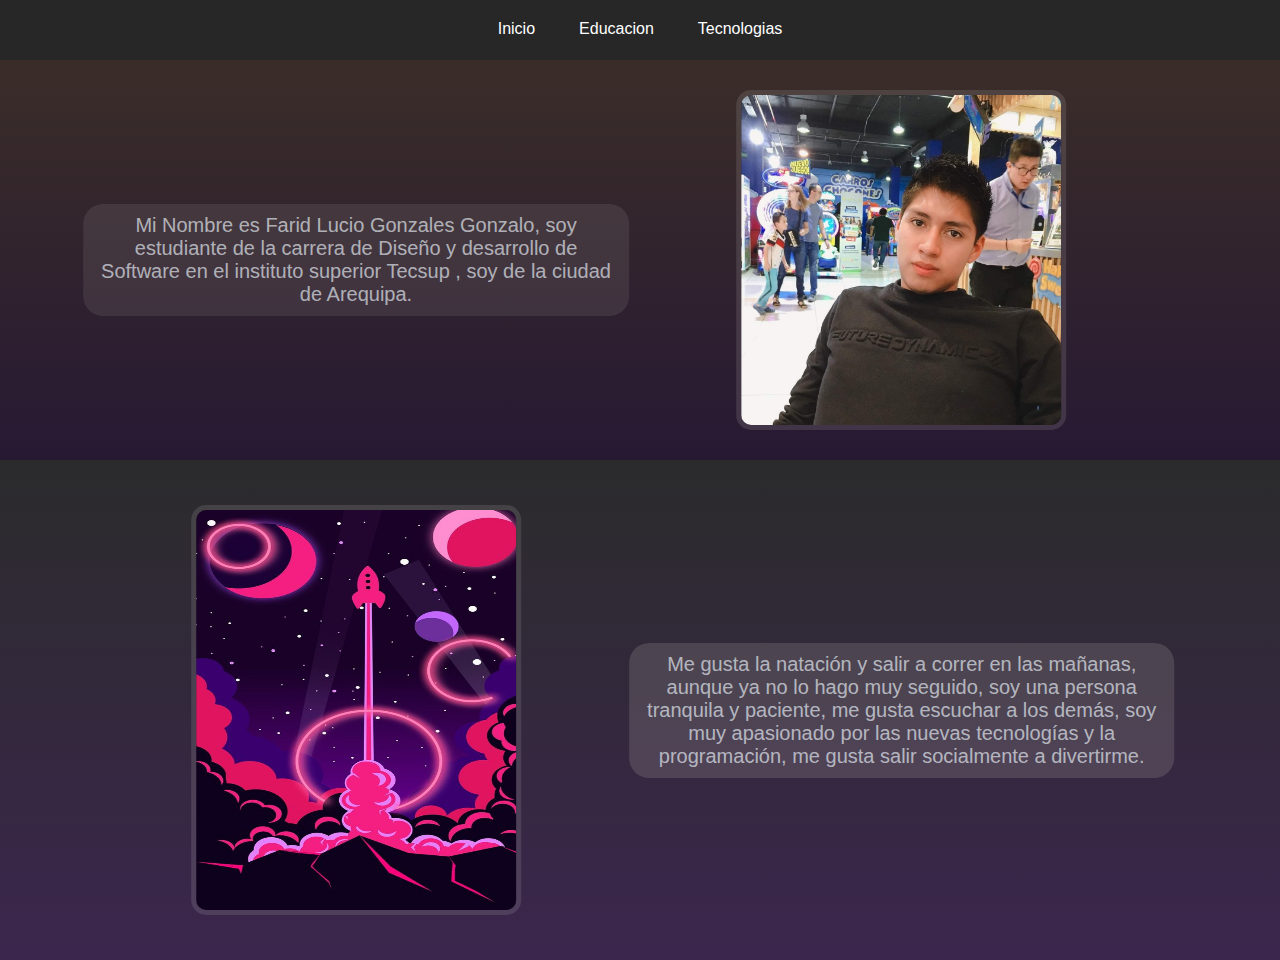
<file: index.html>
<!DOCTYPE html>
<html lang="en">
<head>
    
    <link rel="stylesheet" href="Css/style.css" type="text/css">
    <meta charset="UTF-8">
    <meta http-equiv="X-UA-Compatible" content="IE=edge">
    <meta name="viewport" content="width=device-width, initial-scale=1.0">
    <title>Trabajo Propuesto</title>
    
</head>
<body>
    <header class="cuerpo_general">
        <div class="_fixed">
            <p class="present"><a class="enlaces-menu" href="index.html">Inicio</a></p>
            <p class="present"><a class="enlaces-menu" href="educacion.html">Educacion</a></p>
            <p class="present"><a class="enlaces-menu" href="tecnologias.html">Tecnologias</a></p>
            
        </div>
        <div class="espacio_vacio">

        </div>
        <div class="Fotografia">
            <div class="dentro">
                <div class="displayy textt"><p class="hh1">Mi Nombre es Farid Lucio Gonzales Gonzalo, soy estudiante de la carrera de Diseño y desarrollo de Software en el instituto superior Tecsup , soy de la ciudad de Arequipa.</p></div>
                <div class="displayy"><img class="foto_personal" src="imagenes/farid.jpg"></div>
               
            </div>
            
        </div>
        <div class="Fotografia personal s1">
            <div class="dentro">
                <div class="displayy personal"><img class="foto_personal fot" src="imagenes/11.jpg"></div>
                <div class="displayy textt personal"><p class="hh1 hh2"> Me gusta la natación y salir a correr en las mañanas, aunque ya no lo hago muy seguido, soy una persona tranquila y paciente, me gusta escuchar a los demás, soy muy apasionado por las nuevas tecnologías y la programación, me gusta salir socialmente a divertirme.</p></div>
                
                
            </div>
            
        </div>
        
        
        
    </header>
    
</body>
</html>
</file>
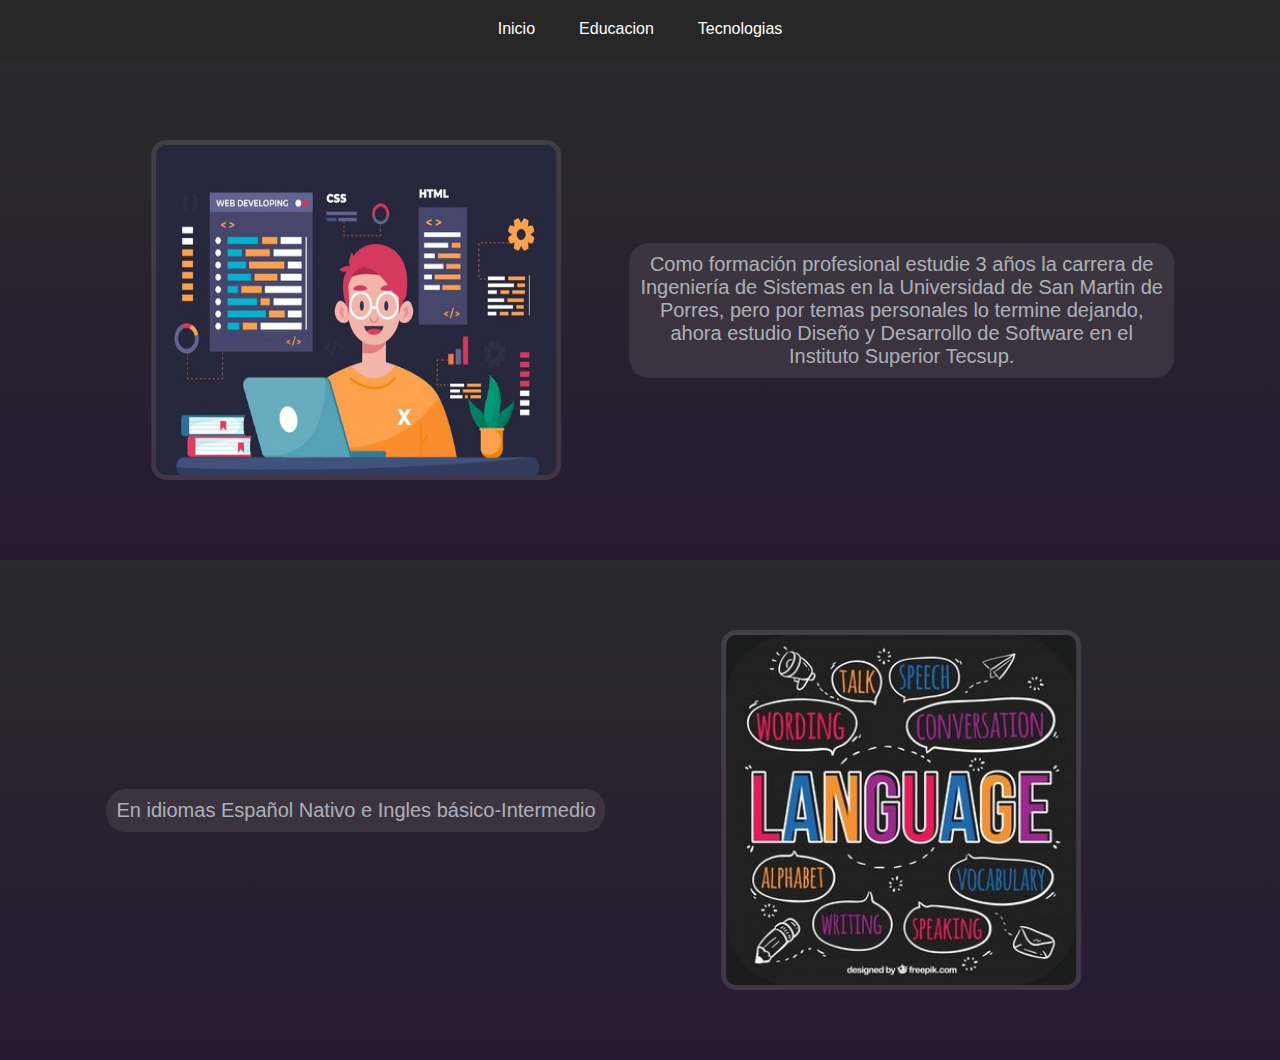
<file: educacion.html>
<!DOCTYPE html>
<!--
Click nbfs://nbhost/SystemFileSystem/Templates/Licenses/license-default.txt to change this license
Click nbfs://nbhost/SystemFileSystem/Templates/JSP_Servlet/Html.html to edit this template
-->
<html>
    <head>
        <title>TODO supply a title</title>
        <meta charset="UTF-8">
        <meta name="viewport" content="width=device-width, initial-scale=1.0">
        <link rel="stylesheet" href="Css/style.css" type="text/css">
    </head>
    <body>
        <div class="_fixed">
            <p class="present"><a class="enlaces-menu" href="index.html">Inicio</a></p>
            <p class="present"><a class="enlaces-menu" href="educacion.html">Educacion</a></p>
            <p class="present"><a class="enlaces-menu" href="tecnologias.html">Tecnologias</a></p>
            
        </div>
        <div class="espacio_vacio">

        </div>
        <div class="Fotografia personal s3">
            <div class="dentro">
                <div class="displayy personal"><img class="foto_personal fot3" src="imagenes/14.jpg"></div>
                <div class="displayy textt personal"><p class="hh1">Como formación profesional estudie 3 años la carrera de Ingeniería de Sistemas en la Universidad de San Martin de Porres, pero por temas personales lo termine dejando, ahora estudio Diseño y Desarrollo de Software en el Instituto Superior Tecsup.</p></div>
                
                
            </div>
            
        </div>
        <div class="Fotografia personal s4">
            <div class="dentro">
                <div class="displayy textt personal"><p class="hh1"> En idiomas Español Nativo e Ingles básico-Intermedio </p></div>
                <div class="displayy personal"><img class="foto_personal fot4" src="imagenes/18.jpg"></div>
                
            </div>
            
        </div>
    </body>
</html>
</file>
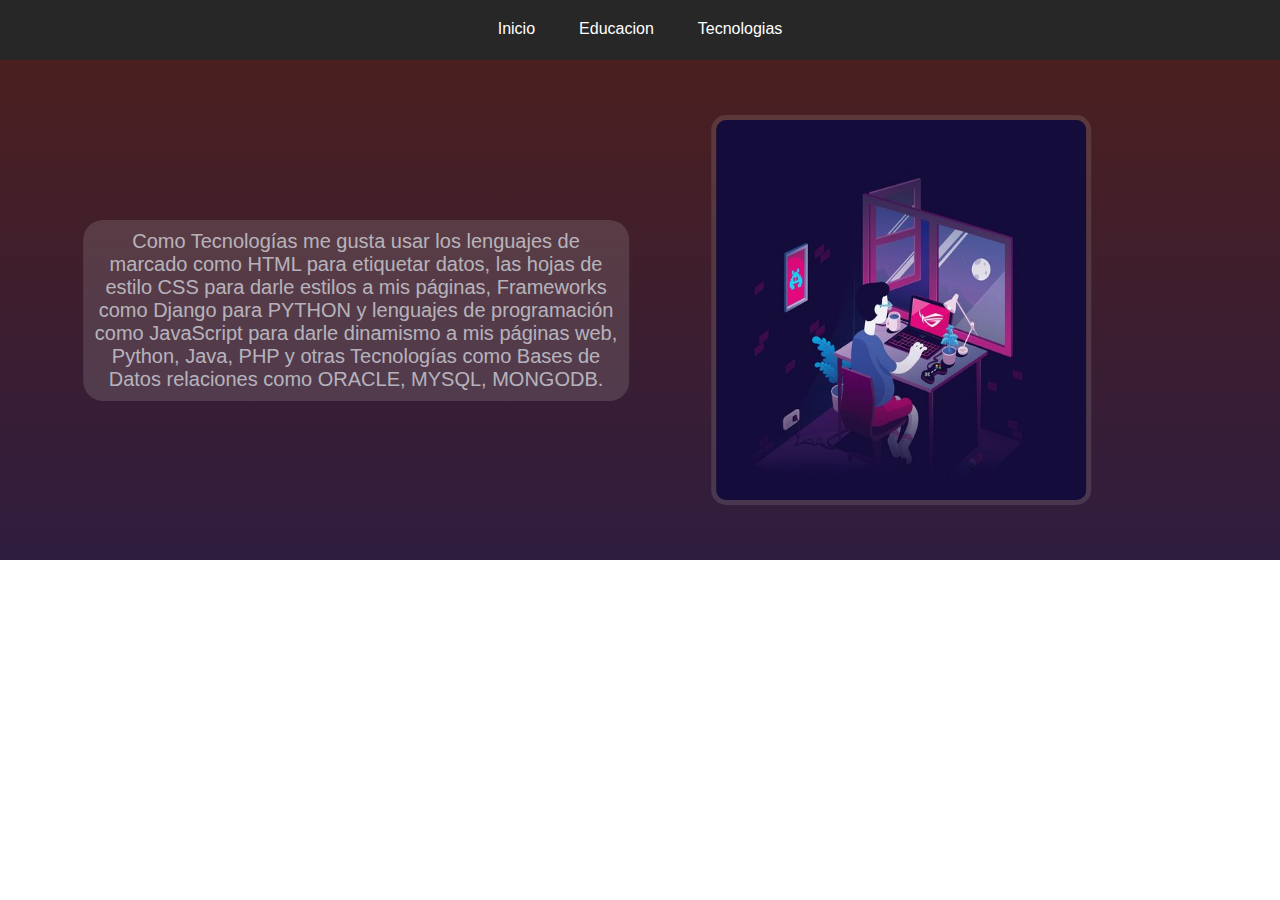
<file: tecnologias.html>
<!DOCTYPE html>
<!--
Click nbfs://nbhost/SystemFileSystem/Templates/Licenses/license-default.txt to change this license
Click nbfs://nbhost/SystemFileSystem/Templates/JSP_Servlet/Html.html to edit this template
-->
<html>
    <head>
        <title>TODO supply a title</title>
        <meta charset="UTF-8">
        <meta name="viewport" content="width=device-width, initial-scale=1.0">
        <link rel="stylesheet" href="Css/style.css" type="text/css">
    </head>
    <body>
        <div class="_fixed">
            <p class="present"><a class="enlaces-menu" href="index.html">Inicio</a></p>
            <p class="present"><a class="enlaces-menu" href="educacion.html">Educacion</a></p>
            <p class="present"><a class="enlaces-menu" href="tecnologias.html">Tecnologias</a></p>
            
        </div>
        <div class="espacio_vacio">

        </div>
        <div class="Fotografia personal s2">
            <div class="dentro">
                <div class="displayy textt personal"><p class="hh1 hh2">Como Tecnologías me gusta usar los lenguajes de marcado como HTML para etiquetar datos, las hojas de estilo CSS para darle estilos a mis páginas, Frameworks como Django para PYTHON y lenguajes de programación como JavaScript para darle dinamismo a mis páginas web, Python, Java, PHP y otras Tecnologías como Bases de Datos relaciones como ORACLE, MYSQL, MONGODB. </p></div>
                <div class="displayy personal"><img class="foto_personal fot2" src="imagenes/6.jpg"></div>
                
                
                
            </div>
            
        </div>
    </body>
</html>
</file>
<file: Css/style.css>
/*
Click nbfs://nbhost/SystemFileSystem/Templates/Licenses/license-default.txt to change this license
Click nbfs://nbhost/SystemFileSystem/Templates/JSP_Servlet/CascadeStyleSheet.css to edit this template
*/
/* 
    Created on : 1/09/2023, 09:53:03 PM
    Author     : Farid
*/

*{
    margin: 0;
    padding: 0;
}
.cuerpo_general{
    background-color: rgb(219, 193, 108);

}

._fixed{
    
    background-color: rgb(39, 39, 39);
    width: 100%;
    height: 60px;
    z-index: 9999;
    position: fixed;
    text-align: center;
}
._fixed>p{
    margin-top: 20px;
    color: rgba(209, 209, 209, 0.774);
    font-size: 12pt;
    font-family:Verdana, Geneva, Tahoma, sans-serif;
    
}
.espacio_vacio{
    height: 60px;
}
.Fotografia{
    
    background-image: linear-gradient(to bottom, #1f141dda, #271933); /* Standard syntax */
    position: relative;
    width: 100%;
    height: 400px;
    text-align: center;
}

.dentro{
    background-color: transparent;
    width: 87%;
    height: 400px;
    position: relative;
  left: 50%;
  transform: translateX(-50%);
  display: flex;
}

.displayy{
    width: 49%;
    height: 300px;
    display: inline-block;
    background-color:transparent;
    height: 400px;
  display: flex;
  justify-content: center;
  align-items: center;
}
.textt{
    background-color: transparent;
}
.hh1{
    position: relative;
    background-color: rgba(161, 156, 156, 0.151);
    border-radius: 20px;
    padding: 10px;
    font-size: 15pt;
    justify-content: center;
  align-items: center;
  font-family:Verdana, Geneva, Tahoma, sans-serif;
  color: rgba(240, 248, 255, 0.651);
}

.foto_personal{
    width: 320px;
    height: 330px;
    border-radius: 15px;
    border: 5px solid rgba(196, 186, 186, 0.164);
}


.hh2{
    position: relative;
    background-color: rgba(161, 156, 156, 0.24);
    border-radius: 20px;
    padding: 10px;
    font-size: 15pt;
    justify-content: center;
  align-items: center;
  font-family:Verdana, Geneva, Tahoma, sans-serif;
  color: rgba(240, 248, 255, 0.651);
}


.personal{
    height: 500px;
}
.fot{
    height: 400px;
}
.fot2{
    width: 370px;
    height: 380px;
}
.fot3{
    width: 400px;
    
}
.fot4{
    width: 350px;
    height: 350px;
    
}


.s1{
    
    background-image: linear-gradient(to bottom, #2b2b2c, #3b264d); /* Standard syntax */
    
}
.s2{
    
    background-image: linear-gradient(to bottom, #4b1f1f, #2f1d3f); /* Standard syntax */
    
}

.s3{
    
    background-image: linear-gradient(to bottom, #292a2b, #271933); /* Standard syntax */
    
}

.s4{
    
    background-image: linear-gradient(to bottom, #292a2b, #271933); /* Standard syntax */
    
}






.present {
    display:inline-block;
    
}
.enlaces-menu{
    text-decoration:none;
    color:white;
    background-color: rgb(39, 39, 39);
    margin: 10px;
    padding: 10px;
    border-radius: 10px;
}
.enlaces-menu:hover{
    text-decoration:none;
    color:white;
    background-color: rgb(89, 42, 42);
    
}
</file>
